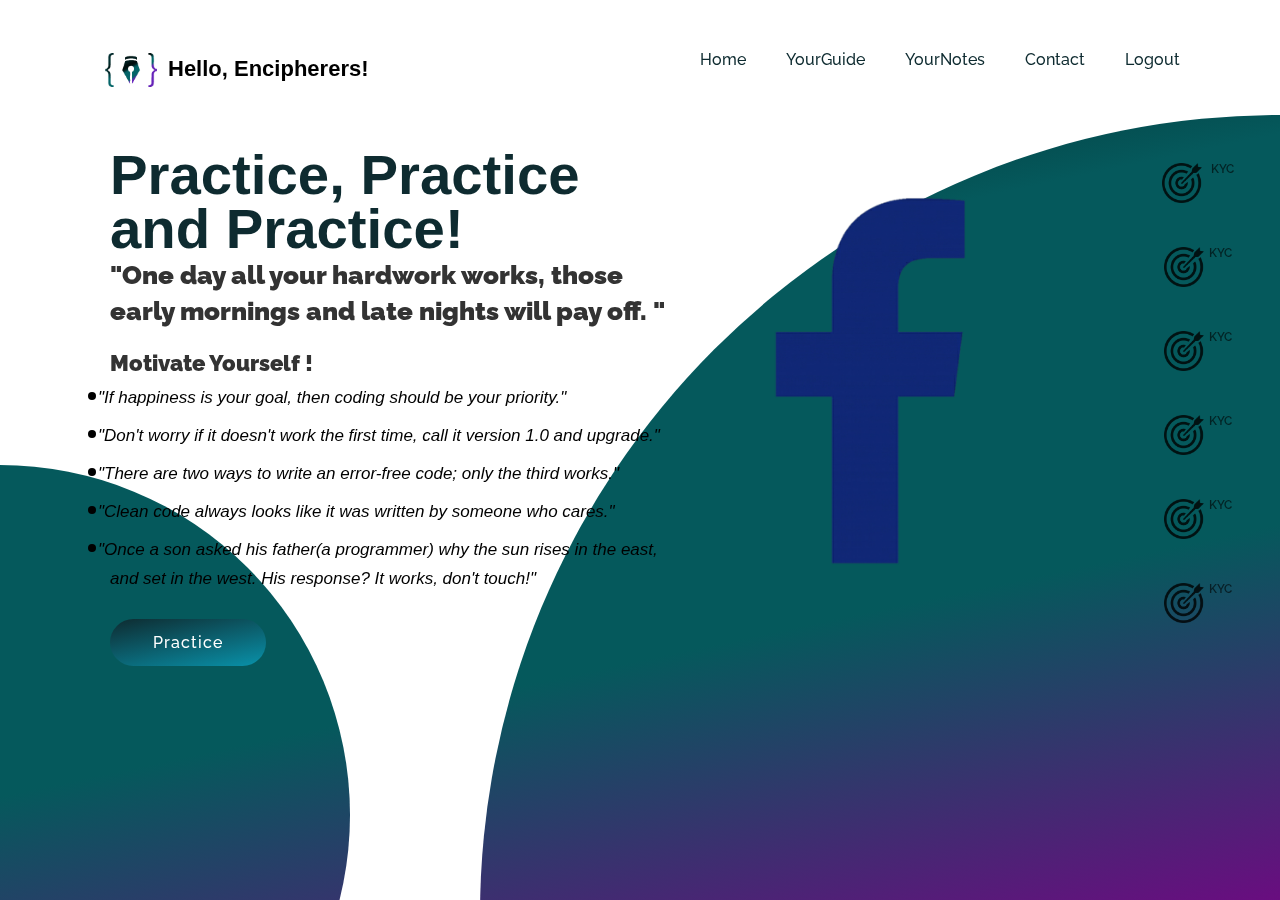
<file: Myproject/index.html>
<!DOCTYPE html>
<html lang="en">
  <head>
    <meta charset="UTF-8" />

    <title>main page</title>
    <meta name="viewport" content="width=device-width, initial-scale=1.0" />
    <!--font awesome-->
    <link rel="stylesheet" type="text/css" href="css/font-awesome.css" />
    <!---main css-->
    <link rel="stylesheet" type="text/css" href="css/welcomestyle.css" />
    <!--footer css-->
    <!-- <link rel="stylesheet" type="text/css" href="css/welcomefooter.css" /> -->
  </head>
  <body>
    <!--home section start-->
    <section>
      <div class="circle1"></div>
      <div class="circle2"></div>
      <!--header start-->
      <header>
        <a href="#"><img src="img/logo0.png" class="logo" /></a>

        <div class="toggle" onclick="toggleMenu();"></div>
        <a class="logoText">Hello, Encipherers!</a>
        <ul class="navigation">
          <li><a href="welcome.html" class="col">Home</a></li>
          <li><a href="#" class="col">YourGuide</a></li>
          <li><a href="#" class="col">YourNotes</a></li>
          <li>
            <a href="mailto: chandan610sharma@outlook.com" class="col"
              >Contact</a
            >
          </li>
          <li><a href="#" class="col">Logout</a></li>
        </ul>
      </header>
      <!--header end-->

      <div class="content">
        <div class="textBox">
          <h2>
            <strong
              ><b><span>Practice, Practice and Practice!</span></b></strong
            ><br />"One day all your hardwork works, those early mornings and
            late nights will pay off. "
          </h2>
          <br />
          <h3><b>Motivate Yourself !</b></h3>
          <p>
            <li style="font-size: 24px; margin: 0px 0px -10px">
              <i
                ><t style="font-size: 17px; margin: 0px -12px" class="ch">
                  "If happiness is your goal, then coding should be your
                  priority."
                </t>
              </i>
            </li>
            <br />

            <li style="font-size: 24px; margin: 0px 0px -10px">
              <i
                ><t style="font-size: 17px; margin: 0px -12px" class="ch">
                  "Don't worry if it doesn't work the first time, call it
                  version 1.0 and upgrade."
                </t>
              </i>
            </li>
            <br />

            <li style="font-size: 24px; margin: 0px 0px -10px">
              <i
                ><t style="font-size: 17px; margin: 0px -12px" class="ch">
                  "There are two ways to write an error-free code; only the
                  third works."
                </t>
              </i>
            </li>
            <br />

            <li style="font-size: 24px; margin: 0px 0px -10px">
              <i
                ><t style="font-size: 17px; margin: 0px -12px" class="ch">
                  "Clean code always looks like it was written by someone who
                  cares."
                </t>
              </i>
            </li>
            <br />

            <li style="font-size: 24px; margin: 0px 0px -10px">
              <i
                ><t style="font-size: 17px; margin: 0px -12px" class="ch">
                  "Once a son asked his father(a programmer) why the sun rises
                  in the east, and set in the west. His response? It works,
                  don't touch!"
                </t>
              </i>
            </li>
            <br />
          </p>
          <a href="practice.html">Practice</a>
        </div>
        <div class="imgBox">
          <img src="img/facebook.png" class="facebooks" />
        </div>
      </div>
      <!--thumb section start-->
      <ul class="thumb" style="list-style: none">
        <li>
          <img src="img/log.png" onclick="imgSlider('img/google.png');" />
          <a href="https://en.wikipedia.org/wiki/Google" target="_blank">
            <span> KYC</span></a
          >
        </li>
        <li>
          <img src="img/log.png" onclick="imgSlider('img/netflex.png')" /><a
            href="https://en.wikipedia.org/wiki/Netflix"
            target="_blank"
            ><span> KYC</span></a
          >
        </li>
        <li>
          <img src="img/log.png" onclick="imgSlider('img/amazon.png')" /><a
            href="https://en.wikipedia.org/wiki/Amazon_(company)"
            target="_blank"
            ><span> KYC</span></a
          >
        </li>
        <li>
          <img src="img/log.png" onclick="imgSlider('img/apple.png')" /><a
            href="https://en.wikipedia.org/wiki/Apple_Inc."
            target="_blank"
            ><span> KYC</span></a
          >
        </li>
        <li>
          <img src="img/log.png" onclick="imgSlider('img/microsoft.png')" /><a
            href="https://en.wikipedia.org/wiki/Microsoft"
            target="_blank"
            ><span> KYC</span></a
          >
        </li>
        <li>
          <img src="img/log.png" onclick="imgSlider('img/facebook.png')" /><a
            href="https://en.wikipedia.org/wiki/Facebook"
            target="_blank"
            ><span> KYC</span></a
          >
        </li>
      </ul>
      <!--thumb section end-->
    </section>
    <!--home section end-->

    <!--welcomejs script start-->
    <script type="text/javascript">
      function imgSlider(anything) {
        document.querySelector(".facebooks").src = anything;
      }

      function toggleMenu() {
        var menuToggle = document.querySelector(".toggle");
        var navigation = document.querySelector(".navigation");

        menuToggle.classList.toggle("active");
        navigation.classList.toggle("active");
      }
    </script>

    <!--welcomejs script end-->
  </body>
</html>
</file>
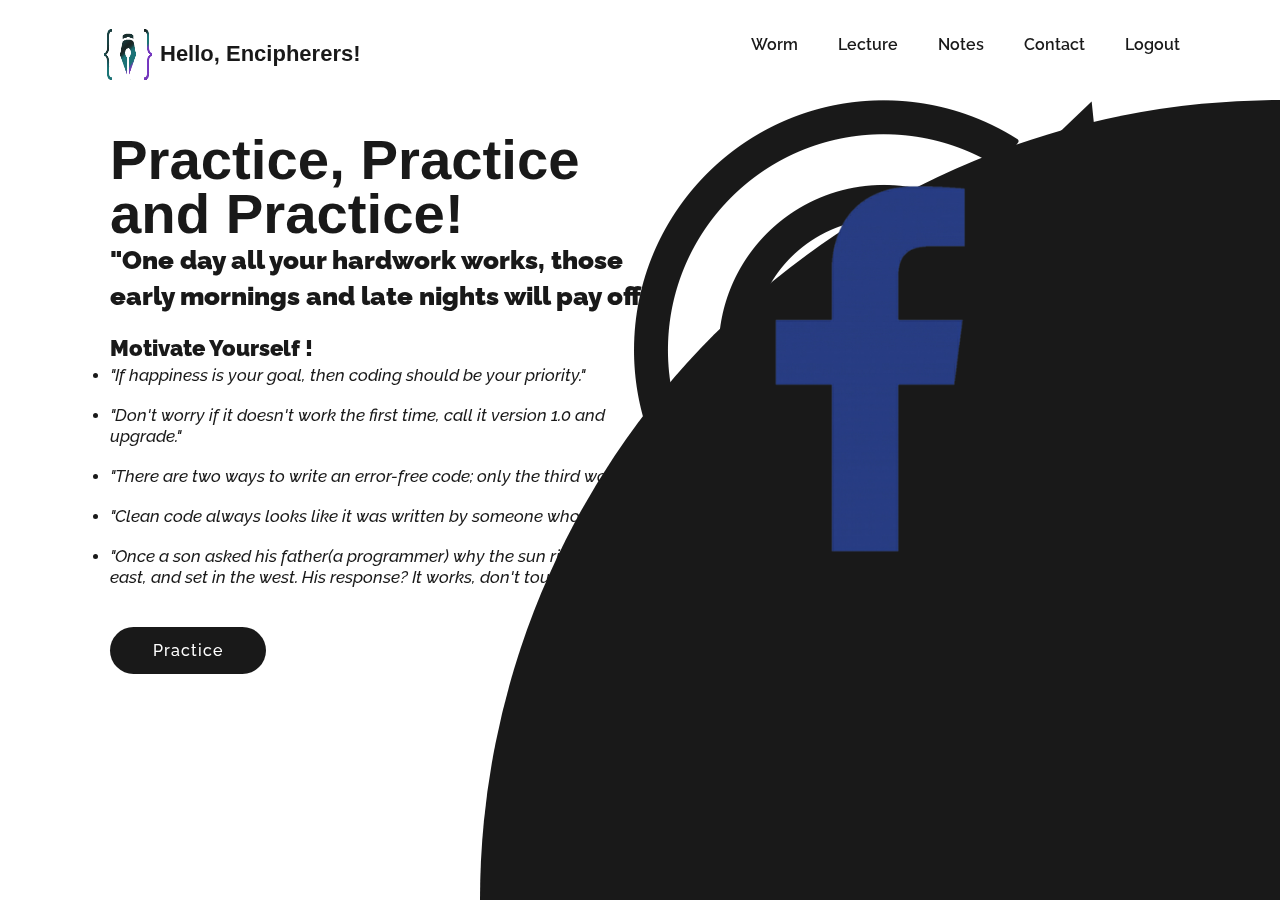
<file: subpage/welcome.html>
<!DOCTYPE html>
<html lang="en">
  <head>
    <meta charset="UTF-8" />

    <title>main page</title>
    <meta name="viewport" content="width=device-width, initial-scale=1.0" />
    <!--font awesome-->
    <link rel="stylesheet" type="text/css" href="/css/font-awesome.css" />
    <!---main css-->
    <link rel="stylesheet" type="text/css" href="/css/welcomestyle.css" />
    <!--footer css-->
  </head>
  <body>
    <!--home section start-->
    <section>
      <div class="circle1"></div>
      <div class="circle2"></div>
      <!--header start-->
      <header>
        <a href="#"><img src="/img/logo0.png" class="logo" /></a>

        <div class="toggle" onclick="toggleMenu();"></div>
        <a class="logoText">Hello, Encipherers!</a>
        <ul class="navigation">
          <li>
            <a href="welcome.html" class="col" onclick="myalert()">Worm</a>
          </li>
          <li><a href="yourlecture.html" class="col">Lecture</a></li>
          <li><a href="yournotes.html" class="col">Notes</a></li>

          <li>
            <a href="mailto: chandan610sharma@outlook.com" class="col"
              >Contact</a
            >
          </li>
          <li><a href="/index.html" class="col">Logout</a></li>
        </ul>
      </header>
      <!--header end-->

      <div class="content">
        <div class="textBox">
          <h2>
            <strong
              ><b><span>Practice, Practice and Practice!</span></b></strong
            ><br />"One day all your hardwork works, those early mornings and
            late nights will pay off. "
          </h2>
          <br />
          <h3><b>Motivate Yourself !</b></h3>
          <p>
            <li class="ch">
              <i>
                "If happiness is your goal, then coding should be your
                priority."
              </i>
            </li>
            <br />

            <li class="ch">
              <i>
                "Don't worry if it doesn't work the first time, call it version
                1.0 and upgrade."
              </i>
            </li>
            <br />

            <li class="ch">
              <i>
                "There are two ways to write an error-free code; only the third
                works."
              </i>
            </li>
            <br />

            <li class="ch">
              <i>
                "Clean code always looks like it was written by someone who
                cares."
              </i>
            </li>
            <br />

            <li class="ch">
              <i>
                "Once a son asked his father(a programmer) why the sun rises in
                the east, and set in the west. His response? It works, don't
                touch!"
              </i>
            </li>
            <br />
          </p>
          <a href="practice.html">Practice</a>
        </div>
        <div class="imgBox">
          <img src="/img/facebook.png" class="facebooks" />
        </div>
      </div>
      <!--thumb section start-->
      <ul class="thumb" style="list-style: none">
        <li>
          <img src="/img/log.png" onclick="imgSlider('/img/google.png');" />
          <a href="https://en.wikipedia.org/wiki/Google"> KYC</a>
        </li>
        <li>
          <img src="/img/log.png" onclick="imgSlider('/img/netflex.png')" /><a
            href="https://en.wikipedia.org/wiki/Netflix"
            >KYC</a
          >
        </li>
        <li>
          <img src="/img/log.png" onclick="imgSlider('/img/amazon.png')" /><a
            href="https://en.wikipedia.org/wiki/Amazon_(company)"
            >KYC</a
          >
        </li>
        <li>
          <img src="/img/log.png" onclick="imgSlider('/img/apple.png')" /><a
            href="https://en.wikipedia.org/wiki/Apple_Inc."
            >KYC</a
          >
        </li>
        <li>
          <img src="/img/log.png" onclick="imgSlider('/img/microsoft.png')" /><a
            href="https://en.wikipedia.org/wiki/Microsoft"
            >KYC</a
          >
        </li>
        <li>
          <img src="/img/log.png" onclick="imgSlider('/img/facebook.png')" /><a
            href="https://en.wikipedia.org/wiki/Facebook"
            >KYC</a
          >
        </li>
      </ul>
      <!--thumb section end-->
    </section>
    <!--home section end-->

    <!--welcomejs script start-->
    <script type="text/javascript">
      function myalert() {
        alert(
          "Hi Encipher, I'm morris worm.\n" +
            "I know it's odd but developers love to call me that." +
            " I just made this platform for the people like us. " +
            "You can click on the Practice, Lecture or the Notes. I brings out here the best possible materials available on internet." +
            " It's totally free, and specially built for learning purpose."
        );

        // document.body.style.cursor = "wait";
      }

      function imgSlider(anything) {
        document.querySelector(".facebooks").src = anything;
      }

      function toggleMenu() {
        var menuToggle = document.querySelector(".toggle");
        var navigation = document.querySelector(".navigation");

        menuToggle.classList.toggle("active");
        navigation.classList.toggle("active");
      }
    </script>

    <!--welcomejs script end-->
  </body>
</html>
</file>
<file: Myproject/css/welcomestyle.css>
/*---------------
font style
----------------*/
@import url("https://fonts.googleapis.com/css2?family=Raleway:wght@400;500;600;700&display=swap");

/*---------------
global style
---------------*/
/*define custome css variables*/
:root {
  --bg-black-150: #05595c;
  --bg-black-155: #0e2b30;
  --bg-fav-100: #fe4365;
  --bg-fav-101: #6d0a81;
  --bg-fav-102: #0992aa;
  --bg-fav-103: lawngreen;
  --bg-black-900: #000000;
  --bg-black-100: #dddddd;
  --bg-black-50: #eff0f4;
  --bg-opacity: rgba(255, 255, 255, 0.5);
  --text-black-900: #000000;
  --text-black-750: #444;
  --text-black-25: #fff;
  --text-black-700: #333;
  --text-black-600: #666666;
  --text-black-500: #b2ce36;
  --text-black-350: #aaa;
  --text-black-300: #acacac;
  --text-black-200: #f0f0f0;
  --outer-shadow: 3px 3px 3px #d0d0d0, -3px -3px 3px #f8f8f8;
  --outer-shadow-0: 0 0 0 #d0d0d0, 0 0 0 #f8f8f8;
  --inner-shadow: inset 3px 3px 3px #d0d0d0, inset -3px -3px 3px #f8f8f8;
  --inner-shadow-0: inset 0 0 0 #d0d0d0, inset 0 0 0 #f8f8f8;
}

* {
  margin: 0px;
  padding: 0px;
  top: 15px;
  box-sizing: border-box;
  font-family: "Raleway", sans-serif;
}
section {
  position: fixed;
  width: 100%;
  min-height: 100vh;
  padding: 100px;
  display: flex;
  justify-content: space-between;
  align-items: center;
  /* background-color: var(--text-black-25); */
}
header {
  position: absolute;
  top: 0;
  left: 0;
  width: 100%;
  padding: 20px 100px;
  display: flex;
  justify-content: space-between;
  align-items: center;
}

header .logo {
  position: absolute;
  height: 7;
  width: 52px;
  top: 38px;
  margin-left: 5px;
  max-width: 18%;
}

header .logoText {
  position: absolute;
  top: 41px;
  margin-left: 68px;
  font-family: "Trebuchet MS", "Lucida Sans Unicode", "Lucida Grande",
    "Lucida Sans", Arial, sans-serif;
  color: linear-gradient(-12deg, var(--bg-fav-101), var(--bg-black-150));
  font-size: 22px;
  font-weight: 900;
  justify-content: space-between;
  align-items: center;
}

header ul {
  position: relative;
  display: flex;
}
header ul li {
  list-style: none;
}
header ul li a {
  display: inline-block;
  color: var(--bg-black-155);
  font-weight: 500;
  margin-left: 40px;
  text-decoration: none;
}

.content {
  position: absolute;
  top: 120px;
  width: 100%;
  display: flex;
  justify-content: space-between;
  align-items: center;
}

.content .textBox {
  position: relative;
  padding-right: 30px;
  padding-left: 10px;
  max-width: 600px;
}

.content .textBox h2 {
  color: var(--text-black-700);
  font-size: 1.6em;
  line-height: 1.4em;
  font-weight: 900;
}

.content .textBox h3 {
  color: var(--text-black-700);
  font-size: 1.4em;
  line-height: 1.4em;
  font-family: Georgia, "Times New Roman", Times, serif;
}

.content .textBox span {
  color: var(--bg-black-155);
  font-family: Verdana, Geneva, Tahoma, sans-serif;
  line-height: 0.9em;
  font-size: 2.2em;
  font-weight: 900;
}

.content .textBox .ch {
  color: var(--text-black-900);
  font-family: sans-serif;
  font-weight: 500;
}

.content .textBox p a {
  font-size: 17px;
  margin: 0px -12px;
}

.content .textBox a {
  display: inline-block;
  margin-top: 20px;
  padding: 14px 43px;
  background: linear-gradient(-12deg, var(--bg-fav-102), var(--bg-black-155));
  color: #fff;
  border-radius: 40px;
  font-weight: 500;
  letter-spacing: 1px;
  text-decoration: none;
}
.content .textBox a:hover {
  background: linear-gradient(-120deg, var(--bg-fav-101), var(--bg-black-150));
}

.content .imgBox {
  width: 600px;
  display: flex;
  justify-content: flex-end;
  padding-right: 240px;
  margin-top: 45px;
}

.content .imgBox img {
  max-height: 400px;
  max-width: 360px;
}

.thumb {
  position: absolute;
  top: 12%;
  right: 10px;
  transform: translateX(-50%);
  display: flex;
  justify-content: center;
  align-items: center;
  flex-direction: column;
}

.thumb ul li {
  list-style-type: none;
  display: inline-block;
  margin: 0 20px;
  cursor: pointer;
  transition: 0.5s;
}

.thumb ul li a {
  display: inline-block;
  margin: 5px 0;
  transform: scale(0.6);
  filter: invert(1);
}

.thumb li img {
  height: 40px;
  width: 40px;
  margin-right: 5px;
  margin-top: 40px;
  max-width: 65px;
  opacity: 0.8;
}

.thumb li img:hover {
  transform: rotate(180deg) translateX(3px);
}

.thumb li span {
  font-size: 12px;
  font-weight: 600;
  color: #000000;
  display: inline-block;
  opacity: 0.6;
  transform: translateY(-30px);
}

.thumb li span:hover {
  transform: translateY(-28px);
}

.circle1 {
  position: absolute;
  top: 0;
  left: 0;
  width: 100%;
  height: 100%;
  background: linear-gradient(
    -12deg,
    var(--bg-fav-101),
    var(--bg-black-150),
    var(--bg-black-150),
    var(--bg-black-900)
  );
  clip-path: circle(350px at left 800px);
  animation: spin1 10.5s linear infinite;
}
@keyframes spin1 {
  0% {
    transform: rotate(0deg);
  }
  100% {
    transform: translateY(300px);
  }
}
.circle2 {
  position: absolute;
  top: 0;
  left: 0;
  width: 100%;
  height: 100%;
  background: linear-gradient(
    -12deg,
    var(--bg-fav-101),
    var(--bg-black-150),
    var(--bg-black-150),
    var(--bg-black-900)
  );
  clip-path: circle(800px at right 900px);
  animation: spin2 8.5s linear infinite;
}
@keyframes spin2 {
  0% {
    transform: rotate(0deg);
  }
  100% {
    transform: translateX(400px) translateY(300px);
  }
}
/*----------------------
Mobile view
----------------------*/
@media (max-width: 1800px) {
  .content .imgBox .facebooks {
    position: absolute;
    top: 12%;
    right: 330px;
  }
}

@media (max-width: 1260px) {
  .content .imgBox .facebooks {
    position: absolute;
    top: 5%;
    right: 280px;
    height: 250px;
  }
}

@media (max-width: 1194px) {
  .content .imgBox .facebooks {
    position: absolute;
    top: 5%;
    right: 280px;
    height: 180px;
  }
}

@media (max-width: 1070px) {
  .content .imgBox .facebooks {
    height: 130px;
  }
}

@media (max-width: 1019px) {
  header {
    padding: 20px;
  }
  header .logo {
    max-width: 60px;
  }
  header ul {
    display: none;
  }
  .toggle {
    position: relative;
    top: 5px;
    width: 50px;
    height: 50px;
    cursor: pointer;
    background: url(menu.png);
    background-size: 30px;
    background-position: center;
    background-repeat: no-repeat;
    filter: invert(0);
    z-index: 11;
  }
  .toggle.active {
    position: fixed;
    top: 34px;
    right: 20px;
    background: url(cross.png);
    background-size: 30px;
    background-position: center;
    background-repeat: no-repeat;
    filter: invert(1);
  }
  header ul.navigation.active {
    position: fixed;
    top: 0;
    right: 0;
    width: 50%;
    height: 100%;
    display: flex;
    justify-content: center;
    align-items: center;
    flex-direction: column;
    background-color: var(--bg-black-900);
    color: var(--bg-black-50);
    z-index: 10;
    opacity: 0.7;
  }
  header ul.navigation.active .col {
    color: white;
    font-weight: 600;
  }
  header ul li {
    font-size: 1.8em;
    font-weight: 600;
    margin: 5px 0;
  }
  section {
    padding: 20px;
  }
  .content {
    flex-direction: column;
    margin-top: 100px;
  }
  .content .textBox h2 {
    font-size: 23em;
  }
  .content .textBox {
    max-width: 100%;
  }
  .content .textBox h2 {
    font-size: 1.4em;
  }
  .textBox h2 span {
    padding-right: 100px;
    font-size: 1.6em;
    font-weight: 900;
  }
  .content .textBox li {
    font-size: 0.35em;
    font-weight: 400;
  }
  .thumb {
    position: absolute;
    bottom: -60%;
    left: 60%;
    display: flex;
    display: flex;
    justify-content: center;
    align-items: center;
    flex-direction: row;
  }

  .thumb li img:hover {
    transform: translateY(-5px);
  }

  .thumb li img {
    height: 40px;
    width: 40px;
    margin-left: 40px;
    max-width: 65px;
    transform: rotate(180deg);
    opacity: 0.8;
  }

  .thumb li span {
    font-size: 12px;
    font-weight: 600;
    color: #000000;
    display: inline-block;
    opacity: 0.6;
    transform: translateX(48px);
  }

  .thumb li span:hover {
    transform: translateX(50px);
  }

  .content .imgBox .facebooks {
    position: absolute;
    top: -26%;
    right: 130px;
    height: 110px;
  }
}

@media (max-width: 855px) {
  .thumb {
    left: 65%;
  }

  .thumb li img:hover {
    transform: translateY(-5px);
  }

  .thumb li img {
    right: 10%;
    margin-left: 35px;
  }

  .content .imgBox .facebooks {
    right: 120px;
    height: 100px;
  }
}

@media (max-width: 788px) {
  .thumb {
    bottom: -64%;
    left: 60%;
  }

  .thumb li img:hover {
    transform: translateY(-5px);
  }

  .thumb li img {
    margin-left: 30px;
  }

  .thumb li span {
    transform: translateX(40px);
  }

  .thumb li span:hover {
    transform: translateX(42px);
  }
}

@media (max-width: 685px) {
  .thumb {
    bottom: -63%;
    left: 63%;
  }

  .thumb li img {
    margin-left: 18px;
  }

  .thumb li span {
    font-size: 12px;
    font-weight: 600;
    transform: translateX(25px);
  }
  .thumb li span:hover {
    transform: translateX(27px);
  }
}

@media (max-width: 640px) {
  .content .textBox h2 {
    font-size: 1.2em;
  }
  .content .textBox h2 span {
    font-size: 1.8em;
  }
  .content .textBox h3 {
    font-size: 18px;
  }
}

@media (max-width: 598px) {
  .content .textBox h2 {
    font-size: 1em;
  }
  .content .textBox h2 span {
    font-family: "Trebuchet MS", "Lucida Sans Unicode", "Lucida Grande",
      "Lucida Sans", Arial, sans-serif;
    font-size: 1.8em;
  }
  .content .textBox h3 {
    font-size: 17px;
  }
}

@media (max-width: 590px) {
  .thumb {
    bottom: 80%;
    left: 38%;
  }

  .thumb li img:hover {
    transform: translateY(-5px);
  }

  .thumb li img {
    height: 40px;
    right: 10%;
    width: 40px;
    margin-left: -5px;
    max-width: 65px;
  }

  .thumb li span {
    font-size: 12px;
    font-weight: 600;
    transform: translateX(5px);
  }

  .thumb li span:hover {
    transform: translateX(7px);
  }
  .content .imgBox .facebooks {
    top: -25%;
    right: 80px;
  }
}

/*---------------
footer
----------------*/
</file>
<file: Myproject/css/welcomefooter.css>
body {
  display: flex;
  place-content: end;
  flex-direction: column;
  height: 100vh;
}

/*---------------
global style
---------------*/
/*define custome css variables*/
:root {
  --bg-black-150: #05595c;
  --bg-black-155: #0e2b30;
  --bg-fav-100: #fe4365;
  --bg-fav-101: #6d0a81;
  --bg-fav-102: #0992aa;
  --bg-fav-103: lawngreen;
  --bg-black-900: #000000;
  --bg-black-100: #dddddd;
  --bg-black-50: #eff0f4;
  --bg-opacity: rgba(255, 255, 255, 0.5);
  --text-black-900: #000000;
  --text-black-750: #444;
  --text-black-25: #fff;
  --text-black-700: #333;
  --text-black-600: #666666;
  --text-black-500: #b2ce36;
  --text-black-350: #aaa;
  --text-black-300: #acacac;
  --text-black-200: #f0f0f0;
  --outer-shadow: 3px 3px 3px #d0d0d0, -3px -3px 3px #f8f8f8;
  --outer-shadow-0: 0 0 0 #d0d0d0, 0 0 0 #f8f8f8;
  --inner-shadow: inset 3px 3px 3px #d0d0d0, inset -3px -3px 3px #f8f8f8;
  --inner-shadow-0: inset 0 0 0 #d0d0d0, inset 0 0 0 #f8f8f8;
}
</file>
<file: css/welcomestyle.css>
/*---------------
font style
----------------*/
@import url("https://fonts.googleapis.com/css2?family=Raleway:wght@400;500;600;700&display=swap");

/*---------------
global style
---------------*/
/*define custome css variables*/
:root {
  --bg-black-150: #05595c;
  --bg-black-155: #0e2b30;
  --bg-fav-100: #fe4365;
  --bg-fav-101: #6d0a81;
  --bg-fav-102: #0992aa;
  --bg-fav-103: #0b7070;
  --bg-black-750: #0e0d0d;

  --bg-black-900: #000000;
  --bg-black-100: #dddddd;
  --bg-black-50: #eff0f4;
  --bg-opacity: rgba(255, 255, 255, 0.5);
  --text-black-900: #000000;
  --text-black-750: rgb(112, 112, 112);
  --text-black-25: #fff;
  --text-black-700: rgb(131, 131, 131);
  --text-black-600: #666666;
  --text-black-500: #b2ce36;
  --text-black-350: #aaa;
  --text-black-300: #a7a7a7;
  --text-black-200: #f0f0f0;
  --outer-shadow: 3px 3px 3px #d0d0d0, -3px -3px 3px #f8f8f8;
  --outer-shadow-0: 0 0 0 #d0d0d0, 0 0 0 #f8f8f8;
  --inner-shadow: inset 3px 3px 3px #d0d0d0, inset -3px -3px 3px #f8f8f8;
  --inner-shadow-0: inset 0 0 0 #d0d0d0, inset 0 0 0 #f8f8f8;
}

* {
  margin: 0px;
  padding: 0px;
  top: 15px;
  box-sizing: border-box;
  font-family: "Raleway", sans-serif;
}
section {
  position: fixed;
  top: 0%;
  left: 0;
  width: 100%;
  min-height: 100vh;
  padding: 100px;
  display: flex;
  justify-content: space-between;
  align-items: center;
  /* background-color: var(--bg-black-100); */
  opacity: 0.9;
}

header {
  position: absolute;
  top: 0;
  left: 0;
  width: 100%;
  padding: 20px 100px;
  display: flex;
  justify-content: space-between;
  align-items: center;
}

header .logo {
  position: absolute;
  height: 3.2rem;
  width: 3.3rem;
  top: 1.8rem;
  left: 6.5rem;
  padding-right: 5px;
  max-width: 120%;
}

header .logoText {
  position: absolute;
  top: 41px;
  margin-left: 60px;
  margin-right: 10px;
  font-family: "Trebuchet MS", "Lucida Sans Unicode", "Lucida Grande",
    "Lucida Sans", Arial, sans-serif;
  color: var(--bg-black-900);
  font-size: 22px;
  font-weight: 900;
  justify-content: space-between;
  align-items: center;
}
.lo {
  position:absolute;
  height: 800px;
  width: 850px;
  right: 60%;
  top: 40%;
  opacity: 0;
}
.log {
  position:absolute;
  height: 900px;
  width: 950px;
  right: 77.3%;
  top: -425%;
  opacity: 0.4;
  z-index: -1;

}

header ul {
  position: relative;
  display: flex;
}
header ul li {
  z-index: 1;
  list-style: none;
}
header ul li a {
  display: inline-block;
  color: var(--bg-black-900);
  font-weight: 600;
  margin-left: 40px;
  text-decoration: none;
}

.content {
  position: absolute;
  top: 120px;
  width: 100%;
  display: flex;
  justify-content: space-between;
  align-items: center;
}

.content .textBox {
  position: relative;
  padding-right: 30px;
  padding-left: 10px;
  max-width: 600px;
}

.content .textBox h2 {
  color: var(--text-black-900);
  font-size: 1.6em;
  line-height: 1.4em;
  font-weight: 900;
}

.content .textBox h3 {
  color: var(--text-black-900);
  font-size: 1.4em;
  line-height: 1.4em;
  font-family: Georgia, "Times New Roman", Times, serif;
}

.content .textBox span {
  color: var(--bg-black-900);
  font-family: Verdana, Geneva, Tahoma, sans-serif;
  line-height: 0.9em;
  font-size: 2.2em;
  font-weight: 900;
}

.content .textBox .ch {
  color: var(--text-black-900);
  font-family: sans-serif;
  font-weight: 500;
  font-size: 17px;
  margin: 0px -12px"
}

.content .textBox p a {
  font-size: 17px;
  margin: 0px -12px;
}

.content .textBox a {
  display: inline-block;
  margin-top: 20px;
  padding: 14px 43px;
  background-color: black;
  /* background: linear-gradient(-12deg, var(--bg-fav-103), var(--bg-black-155)); */
  color: #fff;
  border-radius: 40px;
  font-weight: 500;
  letter-spacing: 1px;
  text-decoration: none;
}
.content .textBox a:hover {
  /* background: var(--text-black-700); */
  color: var(--bg-fav-100);
}

.content .imgBox {
  width: 600px;
  display: flex;
  justify-content: flex-end;
  padding-right: 240px;
  margin-top: 45px;
  
}

.content .imgBox img {
  max-height: 400px;
  max-width: 360px;
  
}

/* .thumb {
  position: absolute;
  top: 15%;
  right: 10px;
  transform: translateX(-50%);
  display: flex;
  justify-content: center;
  align-items: center;
  flex-direction: column;
  filter: invert(1);
}

.thumb ul li {
  list-style-type: none;
  display: inline-block;
  margin: 0 20px;
  cursor: pointer;
  transition: 0.5s;
}

.thumb ul li a {
  display: inline-block;
  margin: 5px 0;
  transform: scale(0.6);
 
}

.thumb li img {
  height: 60px;
  width: 70px;
  margin-right: 5px;
  margin-top: 25px;
  max-width: 65px;
  filter: invert(1);
}

.thumb li img:hover {
  transform: translateY(-3px);
}

.thumb li a {
  text-decoration: none;
  font-size: 12px;
  font-weight: 500;
  color: var(--text-black-25);
  display: inline-block;
  transform: translateY(-30px);
}
.thumb li a:hover {
  color: var(--bg-black-100);
}

.reset {
  position: absolute;
  top: 35%;
  right: -120px;
  opacity: 0;
} */

/* .circle1 {
  position: absolute;
  top: 0;
  left: 0;
  width: 100%;
  height: 100%;
  background: var(--text-black-700);
  clip-path: circle(350px at left 800px);
  animation: spin1 10.5s linear infinite;
}
@keyframes spin1 {
  0% {
    transform: rotate(0deg);
  }
  100% {
    transform: translateY(300px);
  }
} */
.circle2 {
  position: absolute;
  top: 0;
  left: 0;
  width: 100%;
  height: 100%;
  background: var(--text-black-900);
  clip-path: circle(800px at right 900px);
  animation: spin2 8.5s linear infinite;
}
@keyframes spin2 {
  0% {
    transform: rotate(0deg);
  }
  100% {
    transform: translateX(400px) translateY(300px);
  }
}
/*----------------------
Responsive
----------------------*/
@media (max-width: 1800px) {
  .content .imgBox .facebooks {
    position: absolute;
    top: 12%;
    right: 330px;
  }
}

@media (max-width: 1260px) {
  .content .textBox h2 {
    font-size: 23em;
  }
  .content .textBox {
    max-width: 100%;
  }
  .content .textBox h2 {
    font-size: 1.4em;
  }
  .textBox h2 span {
    padding-right: 100px;
    font-size: 1.6em;
    font-weight: 900;
  }
  .content .textBox li {
    font-size: 0.35em;
    font-weight: 400;
  }
  .content .imgBox .facebooks {
    position: absolute;
    top: 5%;
    right: 280px;
    height: 250px;
  }
}

@media (max-width: 1194px) {
  .content .imgBox .facebooks {
    position: absolute;
    top: 5%;
    right: 280px;
    height: 180px;
  }
}

@media (max-width: 1070px) {
  .content .imgBox .facebooks {
    height: 130px;
  }
}

@media (max-width: 1019px) {
  header {
    padding: 20px;
  }
 
  header ul {
    display: none;
  }
  header .log {
    display: none;
  }
  
  header .logo {
    left: 2.6rem;
  }
  
  header .logoText {
    top: 40px;
    margin-left: 75px;
    
  }
  .toggle {
    position: relative;
    top: 5px;
    width: 50px;
    height: 50px;
    cursor: pointer;
    background: url(menu.png);
    background-size: 30px;
    background-position: center;
    background-repeat: no-repeat;
    /* filter: invert(1); */
    z-index: 11;
  }
  .toggle.active {
    position: fixed;
    top: 80px;
    right: 40%;
    height: 500px;
    width: 500px;
    background: url(cross.png);
    background-size: 130%;
    background-position: center;
    background-repeat: no-repeat;
    /* filter: invert(1); */
    opacity: 0;
  }
  header ul.navigation.active {
    position: fixed;
    top: 0;
    right: 0;
    width: 50%;
    height: 100%;
    display: flex;
    justify-content: center;
    align-items: center;
    flex-direction: column;
    background-color: var(--text-black-900);
    color: var(--bg-black-50);
    z-index: 10;
    opacity: .9;
  }
  header ul.navigation.active .col {
    position: relative;
    color: white;
    top: -200%;
    font-size: 30px;
    font-weight: 600;
  }
  header .lo {
    position: absolute;
    height: 350px;
    width: 400px;
    top: 150px;
    right: 70px;
    padding-right: 10px;
    opacity: 0.25;
    z-index: -1;
  }
  header ul li {
    font-size: 1.8em;
    font-weight: 600;
    margin: 5px 0;
  }
  section {
    padding: 20px;
  }
  .content {
    flex-direction: column;
    margin-top: 100px;
  }
  .content .textBox h2 {
    font-size: 20em;
  }
  .content .textBox {
    max-width: 100%;
  }
  .content .textBox h2 {
    font-size: 1em;
  }
  .textBox h2 span {
    padding-right: 100px;
    font-size: 1.2em;
    font-weight: 900;
  }
  .content .textBox h3 {
    font-size: 1.2em;
  }

  .content .textBox li {
    font-size: 0.35em;
    font-weight: 400;
  }
  .thumb {
    position: absolute;
    bottom: -65%;
    left: 60%;
    display: flex;
    justify-content: center;
    align-items: center;
    flex-direction: row;
  }
  .thumb li img {
    height: 70px;
    max-width: 60px;
    padding-top: 20px;
    margin-left: 35px;
  }
  .thumb li img:hover {
    transform: translateY(4px);
  }
  .thumb li a {
    text-decoration: none;
    font-size: 12px;
    font-weight: 500;
    display: inline-block;
    transform: translateY(-80px) translateX(53px);
  }

  .content .imgBox .facebooks {
    position: absolute;
    top: -35%;
    right: 130px;
    height: 110px;
    z-index: -1;
  }
  .circle2{
    opacity: 0.1;
  
}
@media (max-width: 1000px){
  header .lo {
    position: absolute;
    height: 380px;
    width: 380px;
    top: 140px;
    right: 75px;
    opacity: 0.2;
  }
}

@media (max-width: 970px){
  header .lo {
    right: 60px;
  }
}
@media (max-width: 905px){
  header .lo {
    right: 40px;
  }
}
@media (max-width: 882px) {
  .content .textBox h2 {
    font-size: 0.8em;
  }
  .content .textBox h3 {
    font-size: 1.2em;
  }

  .thumb {
    bottom: -60%;
    left: 60%;
  }

  .thumb li img {
    left: -90px;
    right: 10%;
    margin-left: 15px;
  }
  .thumb li img:hover {
    transform: translateY(5px);
  }
  .thumb li a {
    font-size: 12px;
    font-weight: 600;
    padding-left: 30px;
    transform: translateY(-80px) translateX(4px);
  }

  .thumb li a:hover {
    transform: translateY(-82px) translateX(-0px);
  }
  header ul.navigation.active .col {
    color: white;
    font-size: 25px;
    font-weight: 600;
  }

  .content .imgBox .facebooks {
    right: 120px;
    height: 100px;
  }
}

@media (max-width: 837px){
  header .lo {
    position: absolute;
    height: 360px;
    width: 360px;
    top: 150px;
    right: 35px;
    opacity: 0.2;
  }
}

@media (max-width: 725px){
  header .lo {
    position: absolute;
    height: 35s0px;
    width: 310px;
    top: 160px;
    right: 37px;
    opacity: 0.2;
  }
}

@media (max-width: 710px) {
  .content .textBox h2 {
    font-size: 0.8em;
  }
  .content .textBox h3 {
    font-size: 1.2em;
  }
  .content .textBox .ch {
    font-weight: 530;
    font-size: 15px;
  }

  .thumb {
    bottom: 70%;
    left: 44%;
  }

  .thumb li img {
   width: 60px;
   margin-left: -5px;
  }

  .thumb li img:hover {
    transform: translateY(5px);
  }

  .thumb li a {
    font-size: 12px;
    font-weight: 600;
    padding-left: 45px;
    transform: translateY(-80px) translateX(-32px);
  }

  .thumb li a:hover {
    transform: translateY(-82px) translateX(-35px);
  }
  
  header ul.navigation.active .col {
    color: white;
    padding-right: 35px;
    font-size: 23px;
    font-weight: 600;
  }
  .content .imgBox .facebooks {
    top: -28%;
    right: 55px;
  }
  
}

@media (max-width: 600px){
  header .lo {
    height: 350px;
    width: 280px;
    right: 35px;
  }
  .content .imgBox .facebooks{
    top: 25%;
      right: 240px;
      height: 200px;
      opacity: 0.2;
  }
}
@media (max-width: 575px) {
  .content .textBox h2 {
    font-size: .8em;
  }
  .content .textBox h2 span {
    font-size: 1.8em;
  }
  .content .textBox h3 {
    font-size: 1em;
  }
  .content .textBox .ch {
    font-weight: 530;
    font-size: 10px;
  }
  .thumb li a {
    font-size: 12px;
    font-weight: 600;
    padding-left: 40px;
    transform: translateY(-80px) translateX(-30px);
  }
  .thumb li a:hover {
    
    transform: translateY(-82px) translateX(-30px);
  }
  .content .textBox .ch {
    /* color: var(--text-black-900); */
    font-family: sans-serif;
    font-weight: 500;
    font-size: 1em;
  }
}
@media (max-width: 555px){

  header .lo {
    height: 400px;
    top: 150px;
    right: 15px;
  }
  .content .textBox h2{
    font-size: 0.75em;
  }
  .content .textBox h2 span {
    font-size: 2em;
  }
  .content .textBox h3{
    font-size: .9em;
  }
  
  .thumb li a {
    font-size: 12px;
    font-weight: 600;
    padding-left: 35px;
    transform: translateY(-80px) translateX(-21px);
  }
  .thumb li a:hover {
    
    transform: translateY(-82px) translateX(-21px);
  }
  .content .textBox .ch {
    /* color: var(--text-black-900); */
    font-family: sans-serif;
    font-weight: 550;
    font-size: .9em;
  }
}
@media (max-width: 521px){
  .content .textBox h2{
    font-size: 0.8em;
  }
  .content .textBox h2 span {
    font-size: 2.2em;
  }
  .content .textBox h3{
    font-size: 1em;
  }
  .thumb li img{
    width: 50px;
  }
  .thumb li a {
    font-size: 12px;
    font-weight: 600;
    padding-left: 35px;
    transform: translateY(-80px) translateX(-27px);
  }

  .thumb li a:hover {
    transform: translateY(-80px) translateX(-27px);
  }
  .content .textBox .ch {
    /* color: var(--text-black-900); */
    font-family: sans-serif;
    font-weight: 570;
    font-size: .78em;
  }
  .content .imgBox .facebooks {
    right: 180px;
  }
}
  @media (max-width: 490px){
    header .lo {
      height: 350px;
      width: 250px;
      top: 190px;
      right: 10px;
    }
  }

  @media (max-width: 457px){
   
    .content .textBox h2{
      font-size: 0.75em;
    }
    .content .textBox h2 span {
      font-size: 1.6em;
    }
    .content .textBox h3{
      font-size: 1.1em;
    }
    
    .thumb li img{
      margin-top:5px;
      height: 65px;
      width: 50px;
    }
    .thumb li a {
      font-size: 10px;
      font-weight: 800;
      padding-left: 35px;
      transform: translateY(-80px) translateX(-24px);
    }
  
    .thumb li a:hover {
      transform: translateY(-82px) translateX(-24px);
    }
    .content .textBox .ch {
      /* color: var(--text-black-900); */
      font-family: sans-serif;
      font-weight: 570;
      font-size: .8em;
    }
    .content .imgBox .facebooks {
      right: 150px;
    }
  }
  @media (max-width: 415px){
    header .lo {
      height: 350px;
      width: 205px;
      top: 150px;
      right: 10px;
    }
    header .logo {
      height: 2.8rem;
      width: 3rem;
      top: 2.2rem;
      left: 1.1rem;
    }
    
    header .logoText {
      top: 48px;
      margin-left: 45px;  
      font-size: 15px;
    }
    .content .imgBox .facebooks {
       top: 16%;
      right: 150px;
      height: 180px;
      opacity: 0.2;
    }
  }
  @media (max-width: 399px){
   
    .content .textBox h2{
      font-size: 0.7em;
    }
    .content .textBox h2 span {
      font-size: 1.3em;
    }
    .content .textBox h3{
      font-size: .6em;
    }
    
    .thumb li img{
      margin-top:5px;
      margin-left: 12px;
      
      height: 50px;
      max-width: 32px;
    }
    .thumb li a {
      font-size: 7px;
      font-weight: 600;
      padding-left: 30px;
      transform: translateY(-55px) translateX(-8px);
    }
  
    .thumb li a:hover {
      transform: translateY(-57px) translateX(-8px);
    }
    .content .textBox .ch {
      /* color: var(--text-black-900); */
      font-family: sans-serif;
      font-weight: 540;
      font-size: .5em;
    }
    
  }
  @media (max-width: 375px){
    header .lo {
      height: 300px;
      width: 180px;
      top: 195px;
      right: 2px;
    }
    .content .imgBox .facebooks {
      top: 13%;
      right: 120px;
      height: 150px;
      opacity: 0.2;
    }
  }
}
</file>
